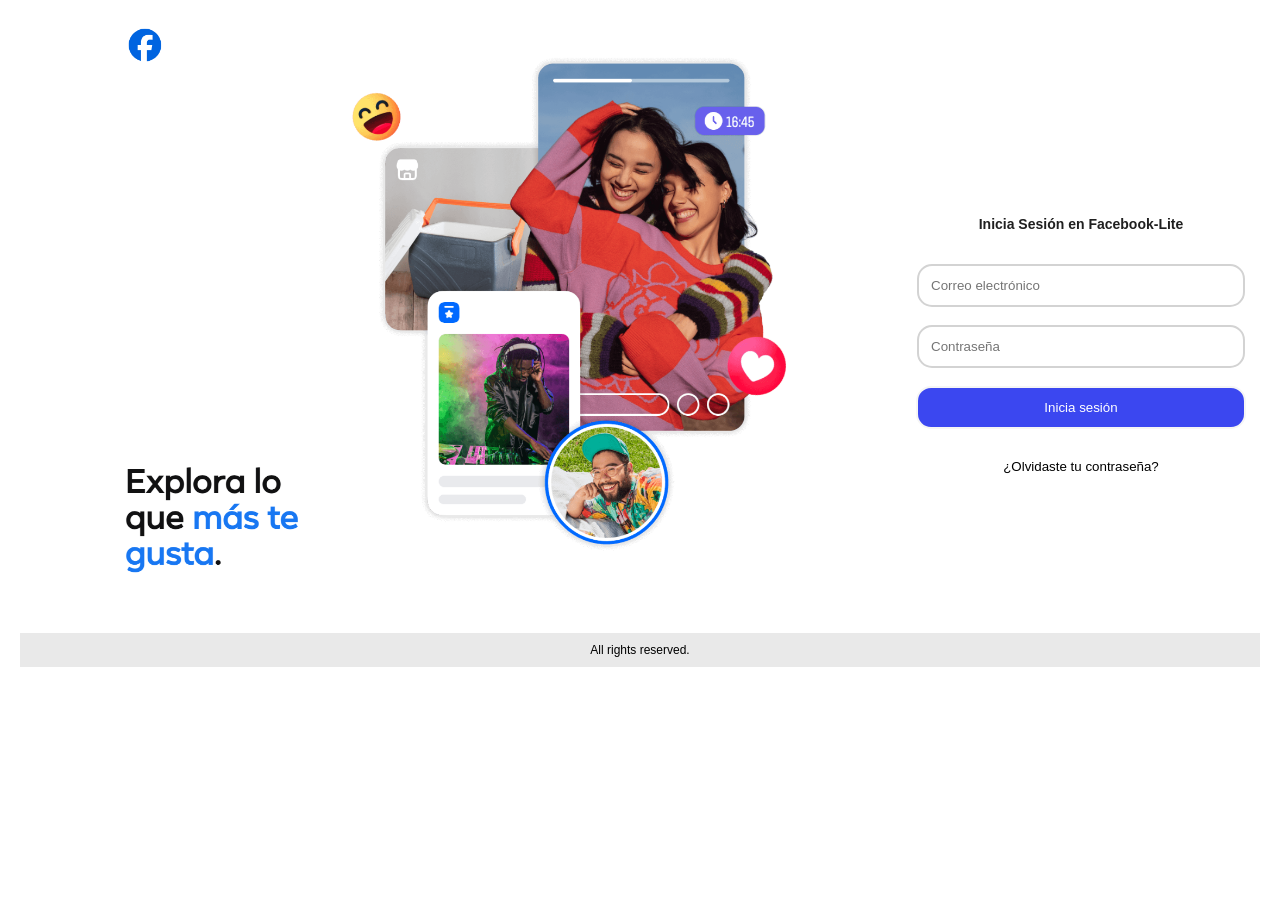
<file: index.html>
<!DOCTYPE html>
<html lang="en">

<head>
    <meta charset="UTF-8">
    <meta name="viewport" content="width=device-width, initial-scale=1.0">
    <title>Inicia Sesión</title>

    <!-- AGREGA ICONO DE LA PÁGINA (PESTAÑA) -->
    <link rel="icon" href="./img/favicon.ico" type="image/x-icon">

    <!-- FORMA 1 DE CREAR ESTILOS CON CSS -->
    <link rel="stylesheet" href="CSS/styles.css">
    
    <!-- Crea las propiedades que heredan todos por defecto todos los elementos de la página de Inicio de Sesión -->
    <style>
        body{
            background-color: white;
            font-family: "arial", sans-serif;
            color: black;
            margin: 20px;
        }

        /*Establece de forma predeterminada el tipo de fuente de la página */
        *{
            font-family: "arial", sans-serif;
        }

        /* Cambia los colores de seleccion de texto de la página*/
        ::selection{
        background: #39569c;    /*Cambia de color el fondo del texto seleccionado*/
        color: white;           /*Cambia de color el texto al hacer la selección*/
        }
    </style>
</head>

<body>
    <div class="loginContainer"> 
        <div class="imageContainer">
            <img src="img/loginImage.png" alt="login-Image">
        </div>   
        <div class="formContainer">
            <img src="img/facebookLogo.png" alt="logoFacebook">
            <br><br>
            <h3>Inicia Sesión en Facebook-Lite</h3>
            <br>
            <form>
                <input type="email" name="email" id="email" placeholder="Correo electrónico" required>
                <br><br>
                <input type="password" name="password" id="password" placeholder="Contraseña" required>
                <br><br>
                <button type="submit" id="loginButton" onclick="redirect()">Inicia sesión</button>
            </form>
            <br>
            <a href="passwordRecorver.html">
                <button type="button" id="forgotButton">¿Olvidaste tu contraseña?</button>
            </a>
        </div>
    </div>
    
    
    <br><br>
    <footer>
        All rights reserved.
    </footer>

    <script src="js/loginScript.js"></script>
</body>

</html>
</file>
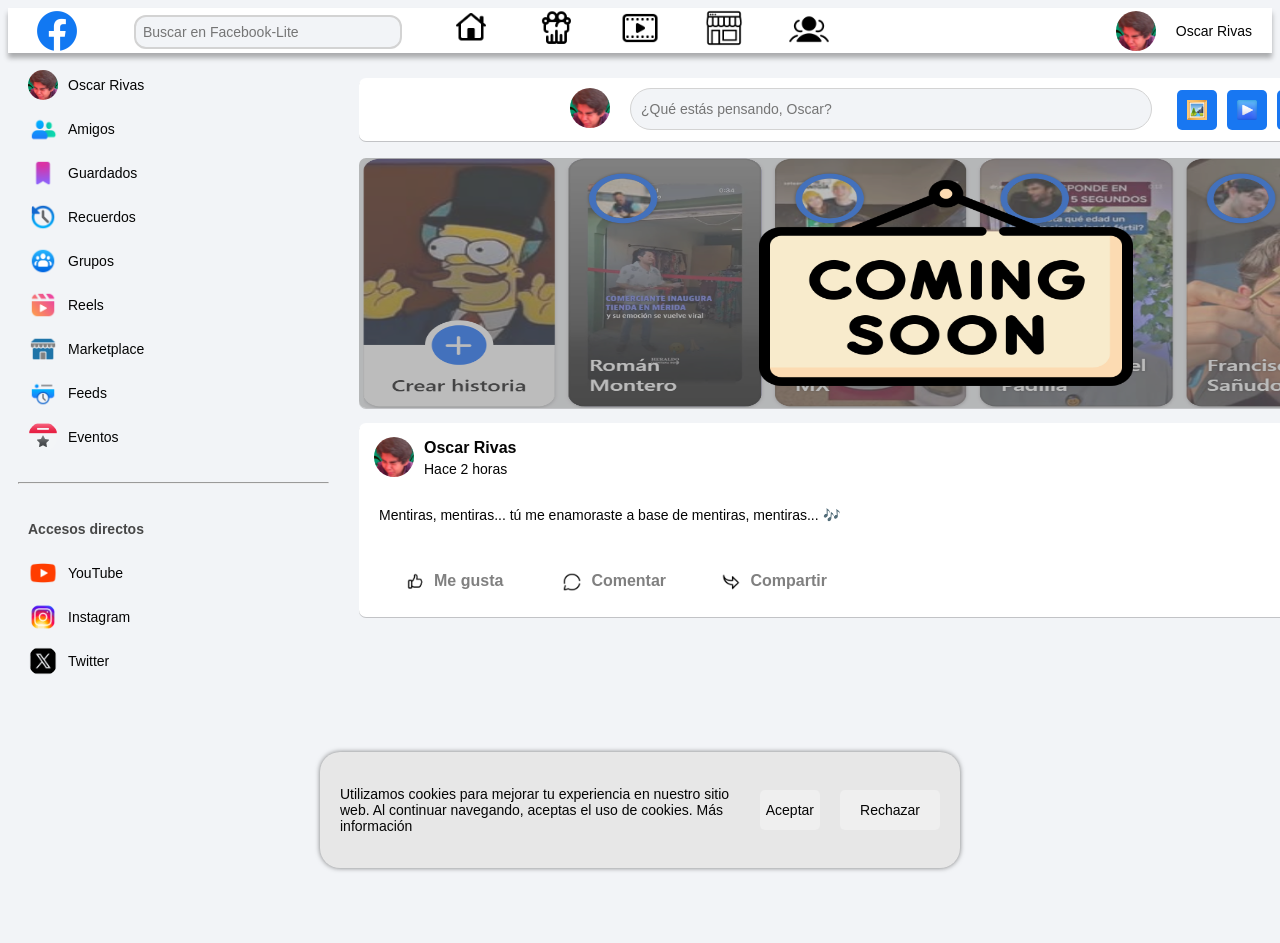
<file: mainPage.html>
<!DOCTYPE html>
<html lang="en">
<head>
    <meta charset="UTF-8">
    <meta name="viewport" content="width=device-width, initial-scale=1.0">
    <title>Facebook-Lite</title>
    
    <link rel="stylesheet" href="./CSS/stylesMP.css">   <!-- linkeo de archivo de CSS para main page -->
    
    <!-- AGREGA ICONO DE LA PÁGINA (PESTAÑA) -->
    <link rel="icon" href="./img/favicon.ico" type="image/x-icon">
</head>

<body>

    <header>
        <div class="menuContainer">
            <div class="logoContainer">
                <a href="mainPage.html">
                    <img src="./img/facebookLogo.png" alt="logoFacebook" id="logoFacebook">
                </a>
                <input type="text" name="search" id="search" placeholder="Buscar en Facebook-Lite">
            </div>
            <div class="navContainer">
                <a href="mainPage.html" aria-label="Inicio" class="navButton"><img src="./img/navMenu/inicio.png" alt="Inicio"></a>
                <a href="friendsPage.html" aria-label="Amigos" class="navButton"><img src="./img/navMenu/amigos.png" alt="Amigos"></a>
                <a href="watchPage.html" aria-label="Reels" class="navButton"><img src="./img/navMenu/reels.png" alt="Reels"></a>
                <a href="marketplacePage.html" aria-label="Marketplace" class="navButton"><img src="./img/navMenu/market.png" alt="Marketplace"></a>
                <a href="groupsPage.html" aria-label="Grupos" class="navButton"><img src="./img/navMenu/grupos.png" alt="Grupos"></a>
            </div>
            <div class="profileContainer">
                <img src="./img/profilePic.jpg" alt="profilePicture">
                <a href="profilePage.html" id="profileName">Oscar Rivas</a>
            </div>
        </div>

    </header>

    <main>
        <div class="mainContainer">
            
            <!-- ***SECCIÓN IZQUIERDA*** -->
            <div class="leftContainer">

                <!--SECCIÓN SUBMENU IZQUIERDA-->
                <div class="subMenuContainer"></div>
                    <nav>
                        <a href=""></a>
                        <a href="profilePage.html" class="subMenuButton" aria-label="Perfil">
                            <img src="./img/profilePic.jpg" alt="Perfil">
                            <p>Oscar Rivas</p>
                        </a>
                        <a href="friendsPage.html" class="subMenuButton" aria-label="Amigos">
                            <img src="./img/leftMenu/friendsIcon.png" alt="Amigos">
                            <p>Amigos</p>
                        </a>
                        <a href="savedPage.html" class="subMenuButton" aria-label="Guardados">
                            <img src="./img/leftMenu/savedIcon.png" alt="Guardados">
                            <p>Guardados</p>
                        </a>
                        <a href="memories.html" class="subMenuButton" aria-label="Recuerdos">
                            <img src="./img/leftMenu/memoriesIcon.png" alt="Recuerdos">
                            <p>Recuerdos</p>
                        </a>
                        <a href="groupsPage.html" class="subMenuButton" aria-label="Grupos">
                            <img src="./img/leftMenu/groupsIcon.png" alt="Grupos">
                            <p>Grupos</p>
                        </a>
                        <a href="reels.html" class="subMenuButton" aria-label="Reels">
                            <img src="./img/leftMenu/reelsIcon.png" alt="Reels">
                            <p>Reels</p>
                        </a>
                        <a href="marketplacePage.html" class="subMenuButton" aria-label="Marketplace">
                            <img src="./img/leftMenu/marketIcon.png" alt="Marketplace">
                            <p>Marketplace</p>
                        </a>
                        <a href="feeds.html" class="subMenuButton" aria-label="Feeds">
                            <img src="./img/leftMenu/feedIcon.png" alt="Feeds">
                            <p>Feeds</p>
                        </a>
                        <a href="events.html" class="subMenuButton" aria-label="Eventos">
                            <img src="./img/leftMenu/eventsIcon.png" alt="Eventos">
                            <p>Eventos</p>
                        </a>
                        <br>
                        <hr>
                        <br>
                    </nav>


                
                <!--SECCIÓN DE ACCESOS DIRECTOS-->
                <div class="shortcutsContainer">
                    <h3>Accesos directos</h3>
                    <a href="https://www.youtube.com/" class="subMenuButton">
                        <img src="./img/shortcuts/youtubeIcon.png" alt="YouTube">
                        <p>YouTube</p>
                    </a>
                    <a href="https://www.instagram.com/" class="subMenuButton">
                        <img src="./img/shortcuts/instagramIcon.png" alt="Instagram">
                        <p>Instagram</p>
                    </a>
                    <a href="https://www.twitter.com/" class="subMenuButton">
                        <img src="./img/shortcuts/twitterIcon.png" alt="Twitter">
                        <p>Twitter</p>
                    </a>
                </div>
            </div>


            <!-- ***SECCIÓN CENTRAL*** -->
            <div class="contentContainer">

                <!-- CONTENEDOR DE PARA PUBLICAR -->
                <div class="pbtForm">
                    <div class="profilePic">
                        <img src="./img/profilePic.jpg" alt="Profile Picture">
                    </div>
                    <input type="text" name="postInput" id="postInput" placeholder="¿Qué estás pensando, Oscar?">  
                    <div class="pubButtons">
                        <button class="pubButton" aria-label="Publicar foto">
                            <img src="./img/pub/photoIcon.png" alt="Foto">
                        </button>
                        <button class="pubButton" aria-label="Publicar video">
                            <img src="./img/pub/videoIcon.png" alt="Video">
                        </button>
                        <button class="pubButton" aria-label="Publicar sentimiento/actividad">
                            <img src="./img/pub/activityIcon.png" alt="Sentimiento/Actividad">
                        </button>
                    </div>
                </div>

                <!-- CONTENEDOR DE HISTORIAS (WIP)-->
                <div class="storyContainer">
                    <img src="./img/comingsoon.png" alt="Carrusel de imágenes" id="comingSoon1">
                    <img src="./img/comingsoonBanner.png" alt="letrero de 'Próximamente'" id="comingSoon2">
                </div>

                <!-- CONTENEDOR DE PUBLICACIONES 1 -->
                <div class="postContainer">
                    <div class="postHeader">
                        <div class="postProfilePic">
                            <img src="./img/profilePic.jpg" alt="Profile Picture">
                        </div>
                        <div class="postUserInfo">
                            <a href="profilePage.html" class="postUserName">Oscar Rivas</a>
                            <p class="postTime">Hace 2 horas</p>
                        </div>
                        <div class="postButtons">
                            <button class="postButton" name="postMenuButton" id="postMenuButton">...</button>
                            <button class="postButton" name="closePostButton" id="closePostButton">X</button>
                        </div>
                    </div>
                    <div class="postContent">
                        <p>Mentiras, mentiras... tú me enamoraste a base de mentiras, mentiras... 🎶</p>
                    </div>
                    <div class="postImage"> 

                    </div>
                    <div class="externalLinkContainer">

                    </div>
                    <div class="postInfo">

                    </div>
                    <div class="postFooter">
                        <div class="actionButtons">
                            <button class="actionButton" aria-label="Me gusta">
                                <img src="./img/actionButtons/likeIcon.png" alt="Me gusta">
                                Me gusta
                            </button>
                            <button class="actionButton" aria-label="Comentar">
                                <img src="./img/actionButtons/commentIcon.png" alt="Comentar">
                                Comentar
                            </button>
                            <button class="actionButton" aria-label="Compartir">
                                <img src="./img/actionButtons/shareIcon.png" alt="Compartir">
                                Compartir
                            </button>
                        </div>
                    </div>
                </div>

                <!-- CONTENEDOR DE PUBLICACIONES 2 -->
                <div class="postContainer">
                    <div class="postHeader">
                        <div class="postProfilePic">
                            <img src="./img/profilePic.jpg" alt="Profile Picture">
                        </div>
                        <div class="postUserInfo">
                            <a href="profilePage.html" class="postUserName">Oscar Rivas</a>
                            <p class="postTime">Hace 5 horas</p>
                        </div>
                        <div class="postButtons">
                            <button class="postButton" name="postMenuButton" id="postMenuButton">...</button>
                            <button class="postButton" name="closePostButton" id="closePostButton">X</button>
                        </div>
                    </div>
                    <div class="postContent">
                        <p>Rolón 👌</p>
                    </div>
                    <div class="externalLinkContainer">
                    <iframe src="https://www.youtube.com/embed/nhZdL4JlnxI?si=EBtcyOPnrmCaAUis&amp;start=5" 
                        title="YouTube video player" frameborder="0" allow="accelerometer; autoplay; clipboard-write; 
                        encrypted-media; gyroscope; picture-in-picture; web-share" referrerpolicy="strict-origin-when-cross-origin" 
                        allowfullscreen class="youtubeVid">
                    </iframe>
                    </div>
                    <div class="postInfo">

                    </div>
                    <div class="postFooter">
                        <div class="actionButtons">
                            <button class="actionButton" aria-label="Me gusta">
                                <img src="./img/actionButtons/likeIcon.png" alt="Me gusta">
                                Me gusta
                            </button>
                            <button class="actionButton" aria-label="Comentar">
                                <img src="./img/actionButtons/commentIcon.png" alt="Comentar">
                                Comentar
                            </button>
                            <button class="actionButton" aria-label="Compartir">
                                <img src="./img/actionButtons/shareIcon.png" alt="Compartir">
                                Compartir
                            </button>
                        </div>
                    </div>
                </div>
            </div>


            <!-- ***SECCIÓN DERECHA*** -->
            <div class="rightContainer">
                
                <!-- SECCION PUBLICIDAD -->
                <div class="publictyContainer">
                    <h3>Publicidad</h3>
                    <a href="https://gbm.com" class="adBanner">
                        <div class="adContainer">
                            <div class="adImage">
                                <img src="./img/ads/ads1.png" alt="Publicidad 1">
                            </div>
                            <div class="adInfo">
                                <h4>Publicidad 1</h4>
                                <p>URL 1</p>
                            </div>
                        </div>
                    </a>

                    <a href="https://www.facebook.com/adsmanager" class="adBanner">
                        <div class="adContainer">
                            <div class="adImage">
                                <img src="./img/ads/ads2.png" alt="Publicidad 2">
                            </div>
                            <div class="adInfo">
                                <h4>Publicidad 2</h4>
                                <p>URL 2</p>
                            </div>
                        </div>
                    </a>
                    <br>
                    <hr>
                    <br>
                </div>

                
                <!--SECCIÓN DE CONTACTOS-->
                <div class="contactsContainer">
                    <h3>Contactos</h3>
                    <a href="https://www.facebook.com/" class="subMenuButton">
                        <img src="./img/contacts/contact1.jpg" alt="Contacto 1">
                        <p>Contacto 1</p>
                    </a>
                    <a href="https://www.facebook.com/" class="subMenuButton">
                        <img src="./img/contacts/contact2.jpg" alt="Contacto 2">
                        <p>Contacto 2</p>
                    </a>
                    <a href="https://www.facebook.com/" class="subMenuButton">
                        <img src="./img/contacts/contact3.jpg" alt="Contacto 3">
                        <p>Contacto 3</p>
                    </a>
                    <a href="https://www.facebook.com/" class="subMenuButton">
                        <img src="./img/contacts/contact4.jpg" alt="Contacto 4">
                        <p>Contacto 4</p>
                    </a>
                </div>
            </div>
        </div>
    </main>
    
    <!-- Banner de cookies -->
    <div class="cookiesBanner">
        <p>Utilizamos cookies para mejorar tu experiencia en nuestro sitio web. Al continuar navegando, aceptas el uso de cookies. <a href="https://homers-webpage.vercel.app/" target="_blank"> Más información </a></p>
        <button id="acceptButton">Aceptar</button>
        <a href="https://www.google.com/">
            <button id="rejectButton">Rechazar</button>
        </a>
    </div>
    
    <script src="./js/cookiesBanner.js"></script>
</body>
</html>
</file>
<file: CSS/styles.css>
.loginContainer{
    display: flex;
    flex-wrap: wrap;
    flex-direction: row;
    justify-content: space-evenly;
    align-items: center;
}


.imageContainer{
    min-width: 70%;
    justify-content: center;
    text-align: center;
}

.imageContainer img{
    height: 120%;
    width: 80vh;        /* Ajusta la altura de las imágenes para que se adapten a la pantalla */
    object-fit: cover;  /* Asegura que las imágenes llenen el contenedor sin distorsionarse */
    text-align: center;
}

.formContainer{
  justify-items: center;
  align-items: center;
  justify-content: center;
  text-align: center;
}

.formContainer img{
    width: 50px;
    visibility: hidden; /* Oculta la imagen del logo de facebook cuando está en modo escritorio*/
}


h3{
    color: #202020;
    font-size: 14px;
    text-align: center;
    font-family: "helvetica", sans-serif; 
}


input{
    width: 300px;
    padding: 12px;
    font: 12px;
    border: 2px solid;
    border-radius: 15px;
    border-color: lightgray;
}


input:focus{
    border: 2px solid  #39569c ;
    border-color: #39569c;
}


button{
    text-align: center;
    width: 330px;
    padding: 12px;
    border: 2px solid whitesmoke;
    border-radius: 15px;
}


#loginButton{
    background-color: rgb(59, 71, 240);
    color: white;
}


#loginButton:hover{
    background-color: rgb(59, 24, 255);
    color: white;
    border: 0px whitesmoke;
    cursor: pointer;
}


#forgotButton{
    background-color: white;
    color: black;
    border: 0px;
}


#forgotButton:hover{
    background-color: #ebe7e780;
    color: black;
    border: 0px;
    cursor: pointer;
}


footer{
    background-color: #e9e9e9;
    font-size: 12px;
    text-align: center  ;
    padding: 10px;
}



/* Responsive Escritorio */
@media (max-width: 1024px) {
    .imageContainer img{
        display: none;
    }

    .loginContainer{
        align-content: center;
        justify-content: center;
    }
}

/* Responsive Movil */
@media (max-width: 768px) {
    .imageContainer img{
        display: none;              /* Desaparace el contenido del contenedor*/
    }

    .loginContainer{
        align-content: center;      /*Centra el contenido del Contenedor*/
        justify-content: center;
    }

    .loginContainer img{
        visibility: visible;        /* Aparece la imagen del logo de facebook cuando está en modo movil*/
    }
}
</file>
<file: CSS/stylesMP.css>
/* Estilos para la página principal de Facebook-Lite */
:root {
    --Facebook-Blue: #1877F2; /* Azul característico de Facebook */
    --primary-color: #FFFFFF; /* Blanco para fondos y elementos principales */
    --secondary-color: #F2F4F7; /* Gris claro para fondos y bordes */
    --hover-color: #e7e7e7; /* Color para hover en botones y enlaces */
    --text-color: #050505; /* Color de texto oscuro */
    --h3-text-color: #474747; /* Color de texto para títulos h3 */
    --cookies-banner-bg: #e7e7e7; /* Fondo del banner de cookies */
    --publicity-banner-border-image: #a3a3a3; /* borde de Imagen para el banner de publicidad */
    --add-url-text-color: #b9b9b9; /* Color del texto para el botón de agregar URL en publicaciones */
    --action-buttons-text-color: gray; /* Color del texto para los botones de acción en publicaciones */
}

.dark-mode {
    --primary-color: #18191A; /* Fondo oscuro para modo oscuro */
    --secondary-color: #242526; /* Fondo secundario oscuro */
    --hover-color: #3A3B3C; /* Color de hover para modo oscuro */
    --text-color: #E4E6EB; /* Texto claro para modo oscuro */
    --h3-text-color: #B0B3B8; /* Color de texto para títulos h3 en modo oscuro */
    --cookies-banner-bg: #e7e7e7; /* Fondo del banner de cookies en modo oscuro */
    --action-buttons-text-color: #B0B3B8; /* Color del texto para los botones de acción en modo oscuro */
}


*{
    font-family: 'helvetica', sans-serif;
    color: var(--text-color);
    font-size: 14px;
    text-decoration: none;
}

body{
    background-color: var(--secondary-color);
}

h3{
    color: var(--h3-text-color);
    margin-left: 10px;
}

/* Banner de cookies */
.cookiesBanner {
    display: flex;
    position: fixed;
    align-items: center;
    top: 90%;
    left: 50%;
    transform: translate(-50%, -50%);
    background-color: var(--cookies-banner-bg);
    padding: 20px;
    box-shadow: 0 0 5px rgba(0, 0, 0, 0.5);
    z-index: 2000; /* Alto valor para estar encima de todo */
    border-radius: 20px;
}

#acceptButton {
    border: none;
    width: 100px;
    height: 40px;
    margin-left: 20px;
    border-radius: 5px;
    cursor: pointer;

}

#acceptButton:hover {
    background-color: var(--Facebook-Blue);
}

#rejectButton {
    border: none;
    width: 100px;
    height: 40px;
    margin-left: 20px;
    border-radius: 5px;
    cursor: pointer;
}

#rejectButton:hover {
    background-color: #f44336;
}

/* PARTE SUPERIOR (BARRA DE NAVEGACIÓN) */
/* ***[Estilos para la barra de navegación]*** */
.menuContainer{
    display: flex;
    flex-wrap: wrap;
    flex-direction: column;
    justify-content: center;
    justify-items: center;
    height: 5vh;
    vertical-align: middle; /* top | middle | bottom */
    background-color: white;
    box-shadow: 0 5px 5px rgba(0, 0, 0, 0.3);
}


/* ***Estilos para el logo y la barra de búsqueda*** */
.logoContainer{
    display: flex;
    min-width: 33%;
    justify-content: space-around;
    align-items: center;
    height: 5vh;

    text-align: center;
    
}

.logoContainer img{
    display: flex;
    flex-direction: column;
    width: 40px;
    height: 40px;
    text-align: left;
    margin: 2px;
}

#logoFacebook:hover{
    cursor: pointer;
}

.logoContainer input{
    align-self: center;
    width: 250px;
    padding: 7px;
    font: 12px;
    border: 2px solid;
    border-radius: 12px;
    background-color: var(--secondary-color);
    border-color: lightgray;
    margin-top: 2px;
}

/* Cambia el borde del input al hacer focus */
input:focus{
    outline: none;
    border-color: var(--Facebook-Blue);
}

/* Elimina el texto del placeholder al hacer focus en el input */
input:focus::placeholder {
    color: transparent;
}


/* ***Estilos para los botones de navegación*** */
.navContainer{
    position: relative;
    min-width: 33%;
    display: flex;
    flex-wrap: nowrap;
    flex-direction: row;
    justify-items: center;
    justify-content: center;
    height: 5vh;
    vertical-align: middle; /* top | middle | bottom */
    text-align: center;
}

.navButton{
    width: 20%;
    height: 100%;
    border: none;
    background-color: transparent;
    border-radius: 7px;
    
    text-align: center;
    vertical-align: middle; /* top | middle | bottom */
}

.navButton:hover{
    background-color: var(--hover-color);
}

.navButton img{
    height: 40px;
    max-height: 40px;
    text-align: center;
}


/* ***Estilos para el perfil del usuario*** */
.profileContainer{
    min-width: 33%;
    display: flex;
    flex-direction: row;
    align-items: center;
    justify-content: right;
    height: 5vh;

}

.profileContainer img{
    width: 40px;
    height: 40px;
    border-radius: 50%;
    text-align: right;
    margin: 20px;
}

#profileName{
    text-align: right;
    margin-right: 20px;
}

/* ***[Estilos para la página principal]*** */
.mainContainer{
    display: flex;
    position: relative;
    margin: 10px 10px 10px 10px;
    flex-wrap: wrap;
    flex-direction: column;
    justify-content: center;
    align-items: center;
    max-width: 1280px;
    height: 95vh;

}

/* SECCIÓN IZQUIERDA */
/* ***Estilos para el contenedor de la Izquierda*** */
.leftContainer{
    display: flex;
    flex-wrap: wrap;
    flex-direction: column;
    justify-content: stretch;
    align-items: stretch;
    min-width: 25%;
    height: 95vh;
    
}

.subMenuButton{
    display: flex;
    flex-direction: row;
    align-items: center;
    justify-content: left;
    width: 100%;
    padding: 0px;
    border-radius: 7px;
    text-decoration: none;
}

.subMenuButton:hover{
    background-color: var(--hover-color);
}

.subMenuButton img{
    width: 30px;
    height: 30px;
    border-radius: 50%;
    margin-right: 10px;
    text-align: left;
    margin-right: 20px;
    margin-left: 10px;
    margin-right: 10px;
}




/* SECCIÓN CENTRAL */
/* ***Estilos para el contenedor del centro*** */
.contentContainer{
    display: flex;
    flex-wrap: wrap;
    flex-direction: column;
    justify-content: stretch;
    align-items: center;
    min-width: 50%;
    height: 100%;
    margin-left: 20px;
    margin-right: 50px;
    margin-top: 10px;
    
}

/* ***Estilos para el formulario de publicación*** */
.pbtForm{
    display: flex;
    flex-direction: row;
    justify-content: center;
    align-items: space-around;
    width: 100%;
    margin: 10px;
    padding-top: 10px;
    padding-bottom: 10px;
    border-radius: 7px;
    background-color: var(--primary-color);
    border: transparent 1px;
    box-shadow: 0 1px rgba(0, 0, 0, 0.2);

}    

.profilePic img{
    width: 40px;
    height: 35x;
    border-radius: 100%;
    text-align: right;
    margin-right: 5px;
    margin-left: 5px;
}

#postInput{
    min-width: 100px;
    width: 500px;
    height: 20px;
    padding: 10px;
    font-size: 14px;
    border: 1px solid lightgray;
    border-radius: 50px;
    background-color: var(--secondary-color);
    margin-left: 15px;
    margin-right: 15px;
}

.pubButtons{
    display: flex;
    flex-direction: row;
    justify-content: center;
    align-items: center;
    margin-right: 10px;
}

.pubButton{
    border: none;
    width: 40px;
    height: 40px;
    margin-left: 10px;
    border-radius: 5px;
    cursor: pointer;
    background-color: var(--Facebook-Blue);
    color: white;
    text-align: center;
    margin-left: 10px;
}

.pubButton img{
    width: 100%;
    height: 100%px;
    text-align: center;
    vertical-align: middle; 
}


/* ***Estilos para el contenedor de HISTORIAS (WIP)*** */
.storyContainer{
    display: flex;
    flex-direction: row;
    justify-content: center;
    align-items: center;
    width: 100%;
    height: 250px;
    margin-top: 7px;
    background-color: var(--primary-color);
    box-shadow: 0 1px rgba(0, 0, 0, 0.2);
    border-radius: 7px;
}

.storyContainer img{
    width: 100%;
    height: 100%;
    text-align: center;
    vertical-align: middle; 
    border-radius: 7px;
}

#comingSoon1{
    display: flex;
    justify-content: center;
    align-items: center;
    width: 100%;
    height: 100%;
    z-index: 1;
    filter: brightness(65%);
    opacity: 75%;
}

#comingSoon2{
    position: absolute;
    display: flex;
    justify-content: center;
    align-items: center;
    width: 30%;
    height: 300px;
    z-index: 2;
}

/* ***Estilos para el contenedor de Publicaciones*** */
.postContainer{
    display: flex;
    flex-direction: row;
    flex-wrap: wrap;
    justify-content: stretch;
    justify-items: stretch;
    align-items: center;
    width: 100%;
    max-height: fit-content;
    margin-top: 15px;
    border: transparent;
    border-radius: 7px;
    background-color: var(--primary-color);
    box-shadow: 0 1px rgba(0, 0, 0, 0.2);
}

.postHeader{
    display: flex;
    flex-direction: row;
    align-items: center;
    justify-content: left;
    width: 100%;
    height: 50px;
    padding: 10px;
}

.postHeader img{
    width: 40px;
    height: 40px;
    border-radius: 100%;
    text-align: right;
    margin-right: 10px;
    margin-left: 5px;
}

.postUserInfo{
    display: flex;
    flex-direction: column;
    justify-content: center;
    align-items: left;
    width: 100%;
    height: 100%;
    line-height: 0.50;
    padding-top: 15px;
    text-decoration: none;
    margin-right: 0px;
}
.postUserName{
    font-weight: bold;
    font-size: 16px;
    color: var(--text-color);
}

.postButtons{
    display: flex;
    flex-direction: row;
    justify-content: flex-start;
    align-items: flex-start;
    max-width: fit-content;
    height: 100%;
    text-align: center;
}

.postButton{
    border: none;
    width: 30px;
    height:30px;
    margin-left: 10px;
    border-radius: 50%;
    cursor: pointer;
    background-color: transparent;
    color: gray;
    font-weight: bold;
    font-size: large;
    font-family: "lukeW", sans-serif;
    text-align: center;
}

.postButton:hover{
    background-color: var(--hover-color);
    color: var(--text-color);
}

.postContent{
    display: flex;
    flex-direction: column;
    justify-content: center;
    align-items: left;
    width: 100%;
    text-decoration: none;
    padding-left: 20px;
    padding-right: 20px;
}

/* IMAGEN DE LA PUBLICACIÓN (WIP) */
/* .postImage{
    display: flex;
    justify-content: center;
    align-items: center;
    width: 100%;
    height: 300px;
    margin-top: 10px;
} */

/* ENLACE EXTERNO */
.externalLinkContainer{
    display: flex;
    justify-content: center;
    align-items: center;
    max-height: 700px;
    width: 100%;
    margin-top: 10px;
}

.youtubeVid{
    width: 50%;
    height: 100px;
    border: none;
    border-radius: 7px;
}


.postFooter{
    display: flex;
    flex-direction: row;
    justify-content: stretch;
    align-items: center;
    width: 100%;
    height: 50px;
    padding: 10px;
}

/* INFORMACIÓN DE LAS INTERACCIONES (WIP) */
/* .postInfo{
    display: flex;
    flex-direction: row;
    justify-content: center;
    align-items: center;
    width: 100%;
    height: 100%;
    line-height: 0.50;
    padding-top: 02px;
    text-decoration: none;
} */


/* CONTENEDOR DE BOTONES DE ACCIÓN */
.actionButtons{
    display: flex;
    flex-direction: row;
    justify-content: stretch;
    align-items: center;
    width: 33%;
    height: 20px;
    text-align: center;
}

/* BOTONES DE ACCIÓN */
.actionButton{
    min-width: 150px;
    max-width: max-content;
    height:30px;
    margin-left: 10px;
    cursor: pointer;
    background-color: transparent;
    color: gray;
    font-weight: bold;
    font-size: medium;
    font-family: "lukeW", sans-serif;
    text-align: center;
    border: transparent;
    transition: all 0.1s ease;
}

.actionButton:hover{
    background-color: var(--hover-color);
    color: var(--text-color);
}

.actionButton:active {
    transform: scale(0.95);
    box-shadow: 0 2px 0 #0f5dc2;
}

.actionButton img{
    width: 20px;
    height: 20px;
    text-align: center;
    vertical-align: middle;
    margin-right: 5px;
    text-align: center;
}



/* SECCIÓN DERECHA */
/* ***Estilos para el contenedor de la Derecha*** */
.rightContainer{
    display: flex;
    flex-wrap: wrap;
    flex-direction: row;
    justify-content: stretch;
    align-items: stretch;
    max-width: 25%;
    height: 95vh;
    
}

/* PUBLICIDAD */
.publicityContainer{
    display: flex;
    flex-wrap: wrap;
    flex-direction: row;
    justify-content: stretch;
    align-items: flex-start;
    width: 100%;

}

.adContainer{
    display: flex;
    flex-wrap: nowrap;
    flex-direction: row;
    justify-content: center;
    align-items: center;
    width: 100%;
    height: 180px;
    text-decoration: none;

}

.adImage{
    display: flex;
    align-items: center;
    width: 40%;
    height: 100%;
    margin-left: 10px;
    text-decoration: none;
}

.adImage img{
    width: 100%;
    text-align: center;
    vertical-align: middle;
}

.adInfo{
    display: flex;
    flex-direction: column;
    justify-content: center; /* centra verticalmente */
    width: 60%;
    height: 100%;

    margin: 10px;
}

.adInfo p{
    text-decoration: none;
    color: var(--add-url-text-color);
}

/* CONTACTOS */
.contactsContainer{
    display: flex;
    flex-wrap: wrap;
    flex-direction: column;
    justify-content: stretch;
    align-items: flex-start;
    width: 100%;
    height: 50%;

}



/* Responsive Escritorio */



/* ***Responsive Movil (LOG-IN PAGE)*** */
@media (max-width: 768px) {
    .imageContainer img{
        display: none;              /* Desaparace el contenido del contenedor*/
    }

    .loginContainer{
        align-content: center;      /*Centra el contenido del Contenedor*/
        justify-content: center;
    }

    .loginContainer img{
        visibility: visible;        /* Aparece la imagen del logo de facebook cuando está en modo movil*/
    }
}
</file>
